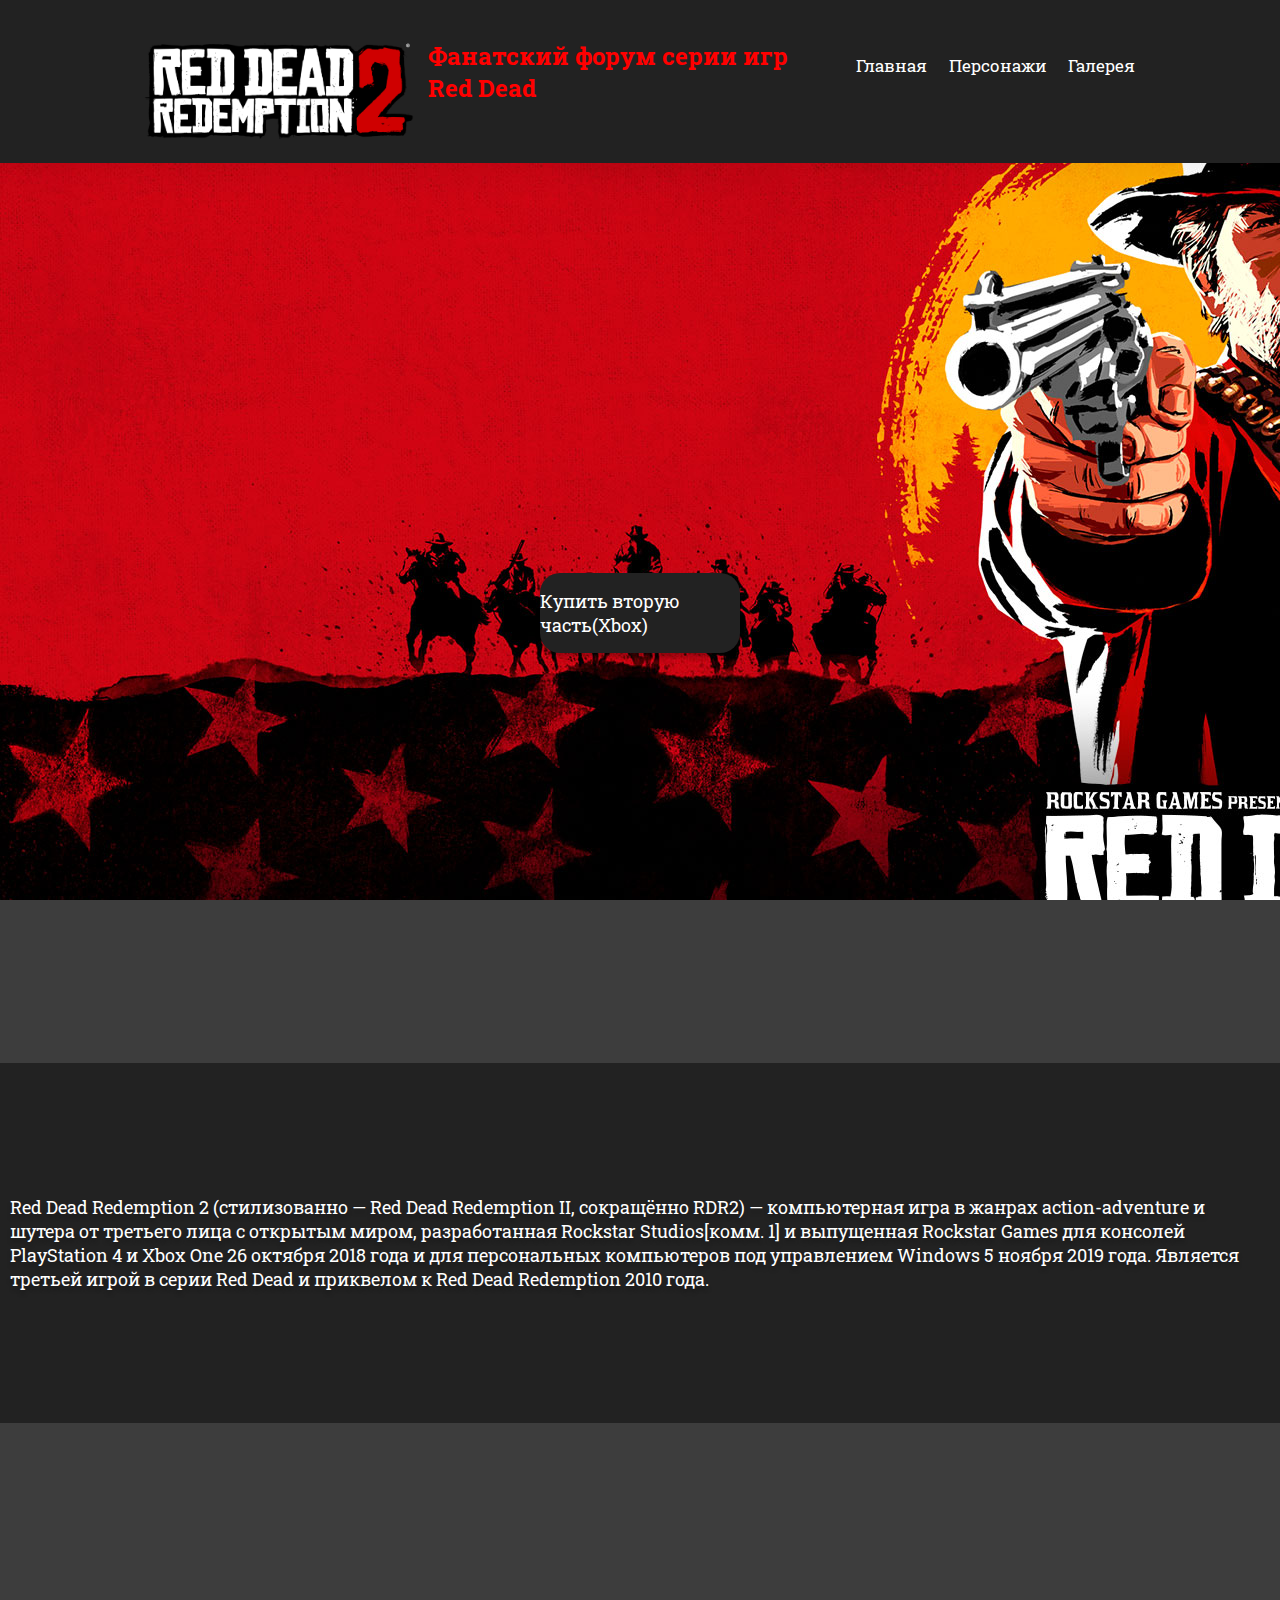
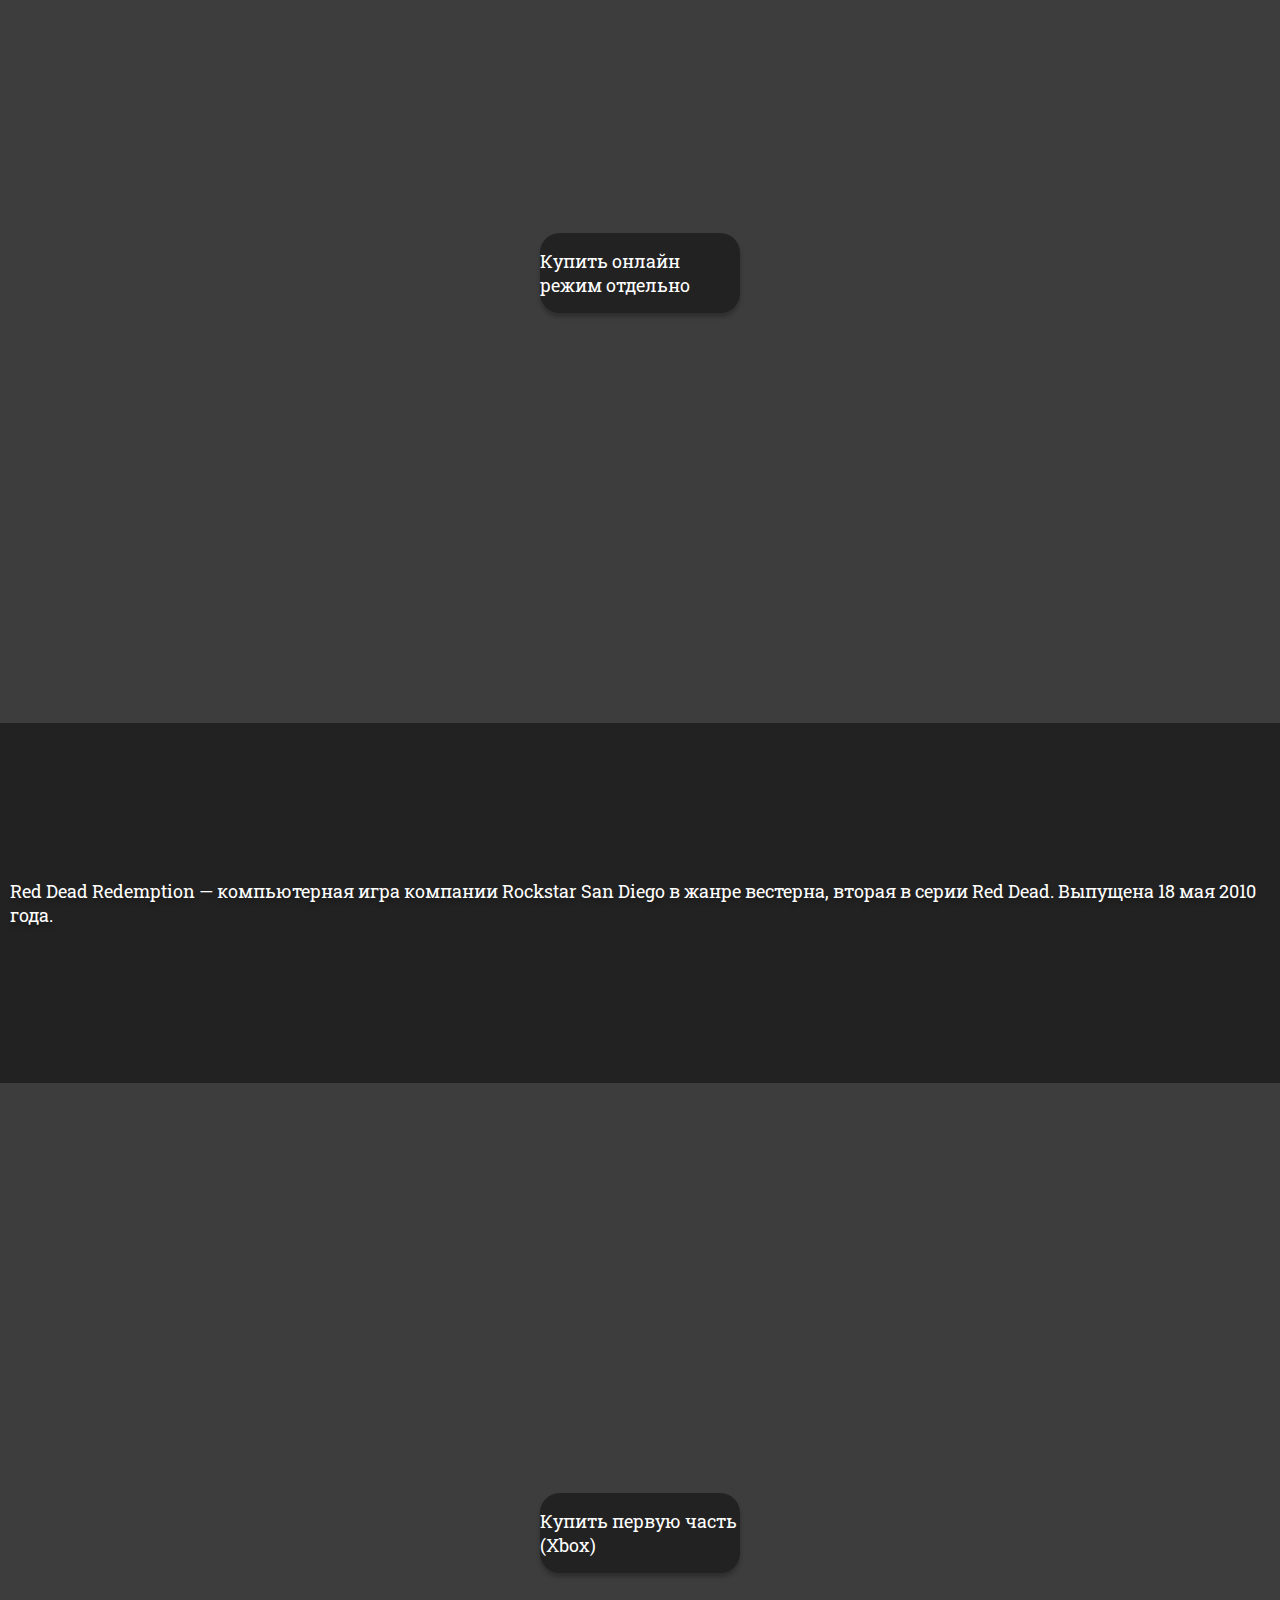
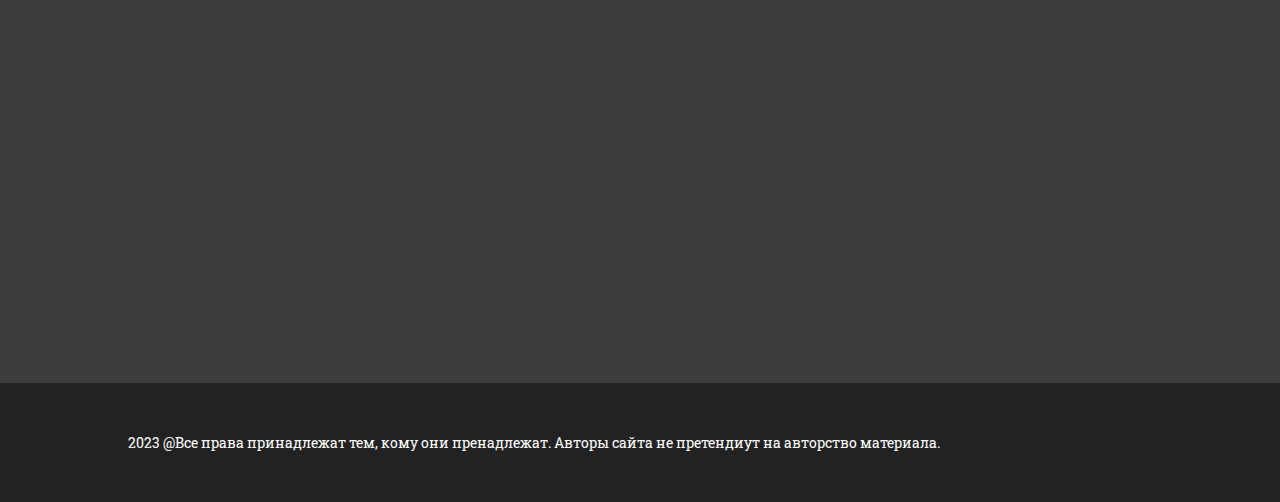
<file: index.html>
<!DOCTYPE html>
<html lang="en">
<head>
    <meta charset="UTF-8">
    <meta http-equiv="X-UA-Compatible" content="IE=edge">
    <meta name="viewport" content="width=device-width, initial-scale=1.0">
    <title>Red Dead Fan</title>
    <link rel="stylesheet" href="style.css">
    <script src="anime.min.js"></script>
    <script src="https://ajax.googleapis.com/ajax/libs/jquery/3.6.3/jquery.min.js"></script>
</head>
<body>
<header>
    <div class="container">
        <div class="headerInner">
            <img href="index.html" class="logo" src="images/red_dead_redemption_PNG27.png">
            <div class="name">Фанатский форум серии игр Red Dead</div>
            <nav>
                <ul>
                    <li><a class="menu_item" href="index.html">Главная</a></li>
                    <li><a class="menu_item" href="charachters.html">Персонажи</a></li>
                    <li><a class="menu_item" href="galery.html">Галерея</a></li>
                </ul>
            </nav>
        </div>
    </div>
    <div class="menu_small_icon">
        <div class="stick"></div>
        <div class="stick"></div>
        <div class="stick"></div>
    </div>
    <div class="menu-small">
        <div class="menu_small_item"><a class="menu_item" href="index.html">Главная</a></div>
        <div class="menu_small_item"><a class="menu_item" href="charachters.html">Персонажи</a></div>
        <div class="menu_small_item"><a class="menu_item" href="galery.html">Галерея</a></div>
    </div>
</header>
<main>
    <div class="container">
        <article class="game">
            <div class="button">
                <a class="link" href="https://www.xbox.com/ru-RU/games/store/red-dead-redemption-2/bpswgqbw7r3g">Купить вторую часть(Xbox)</a>
            </div>
        </article>
        <article class="text">
            <p>
                Red Dead Redemption 2 (стилизованно — Red Dead Redemption II, сокращённо RDR2) — компьютерная игра в жанрах action-adventure и шутера от третьего лица с открытым миром, разработанная Rockstar Studios[комм. 1] и выпущенная Rockstar Games для консолей PlayStation 4 и Xbox One 26 октября 2018 года и для персональных компьютеров под управлением Windows 5 ноября 2019 года. Является третьей игрой в серии Red Dead и приквелом к Red Dead Redemption 2010 года.
            </p>
        </article>
        <article class="movie">
            <div class="button">
                <a class="link" href="https://www.xbox.com/ru-RU/games/store/red-dead-online/9n3l5ff8m6sw">Купить онлайн режим отдельно</a>
            </div>
        </article>
        <article class="text">
            <p>
                Red Dead Redemption — компьютерная игра компании Rockstar San Diego в жанре вестерна, вторая в серии Red Dead. Выпущена 18 мая 2010 года.
            </p>
        </article>
        <article class="rdrOne">
            <div class="button">
                <a class="link" href="https://www.xbox.com/ru-RU/games/store/red-dead-redemption/bwklfhwt7dhc">Купить первую часть      (Xbox)</a>
            </div>
        </article>
    </div>
</main>
<footer>
    <div class="container">
        <div class="footerInner">
            2023 @Все права принадлежат тем, кому они пренадлежат. Авторы сайта не претендиут на авторство материала.
        </div>
    </div>
</footer>
<script src="script.js"></script>
</body>
</html>
</file>
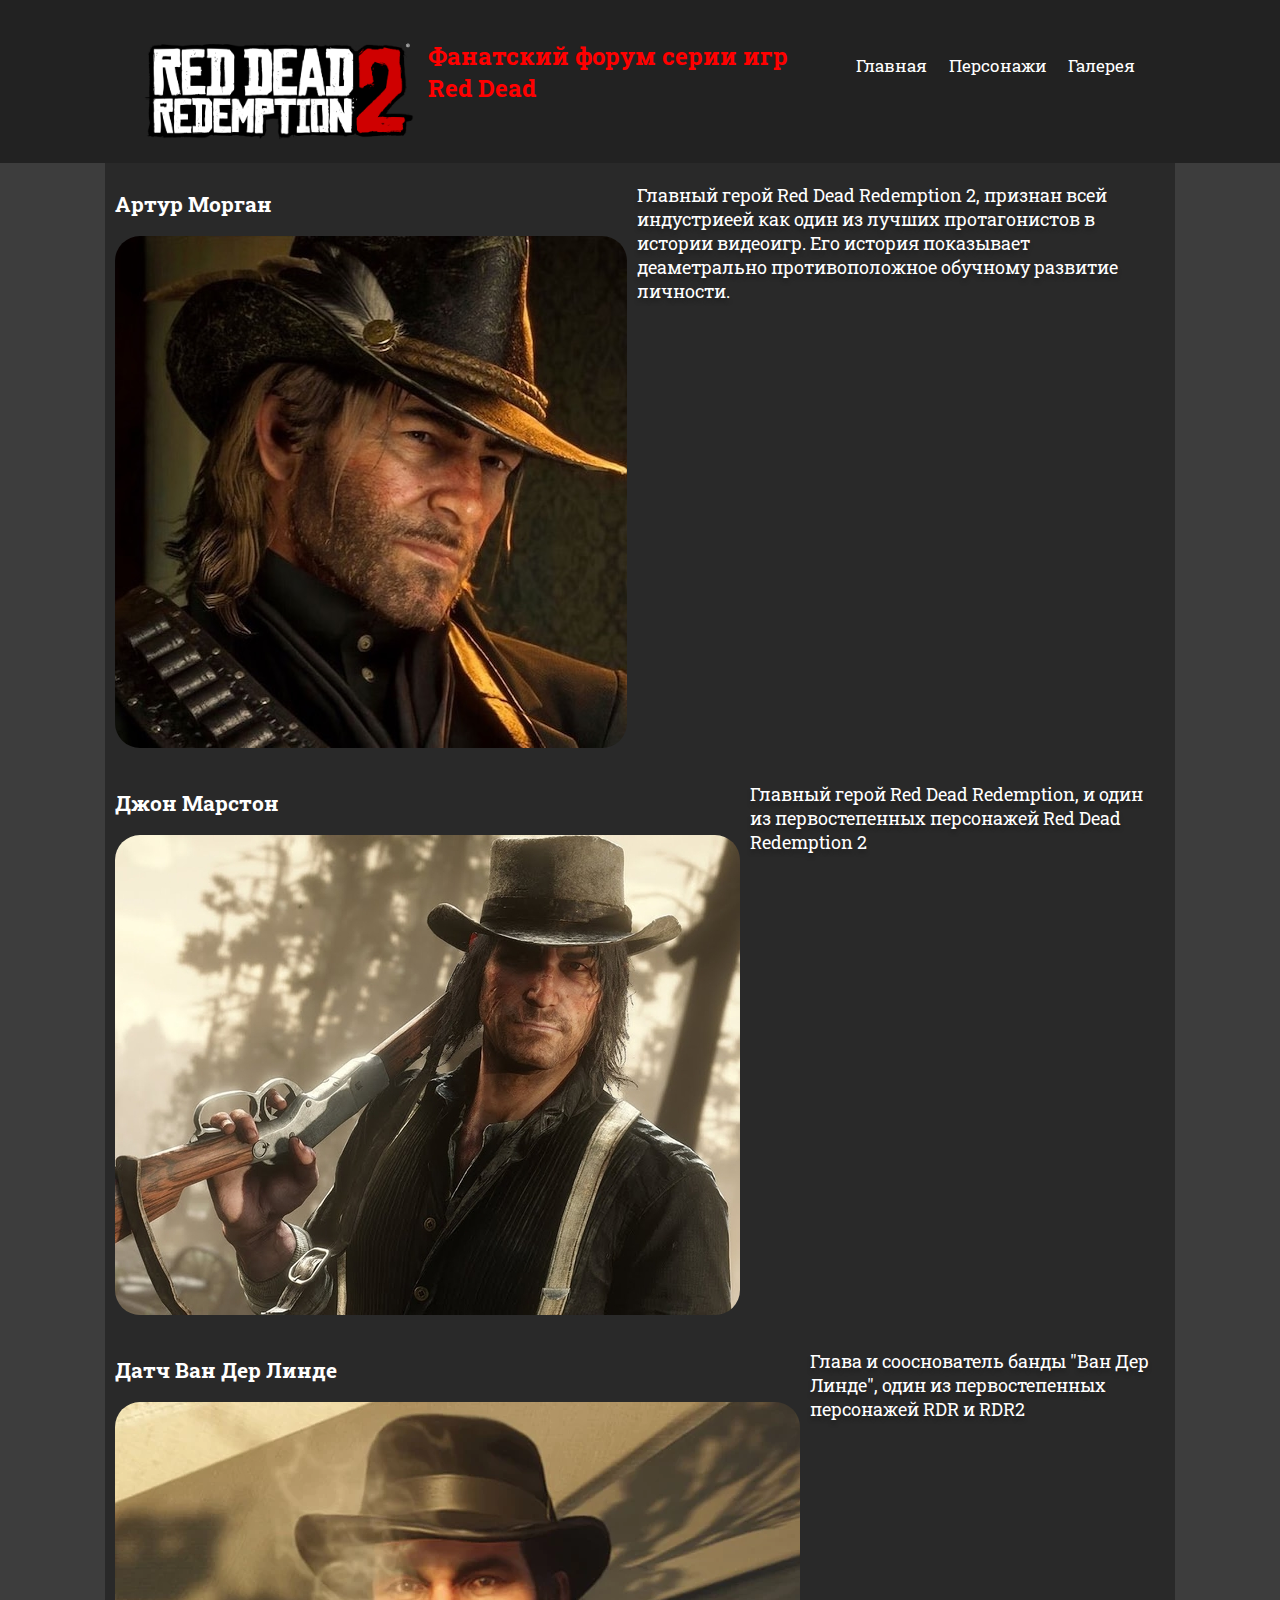
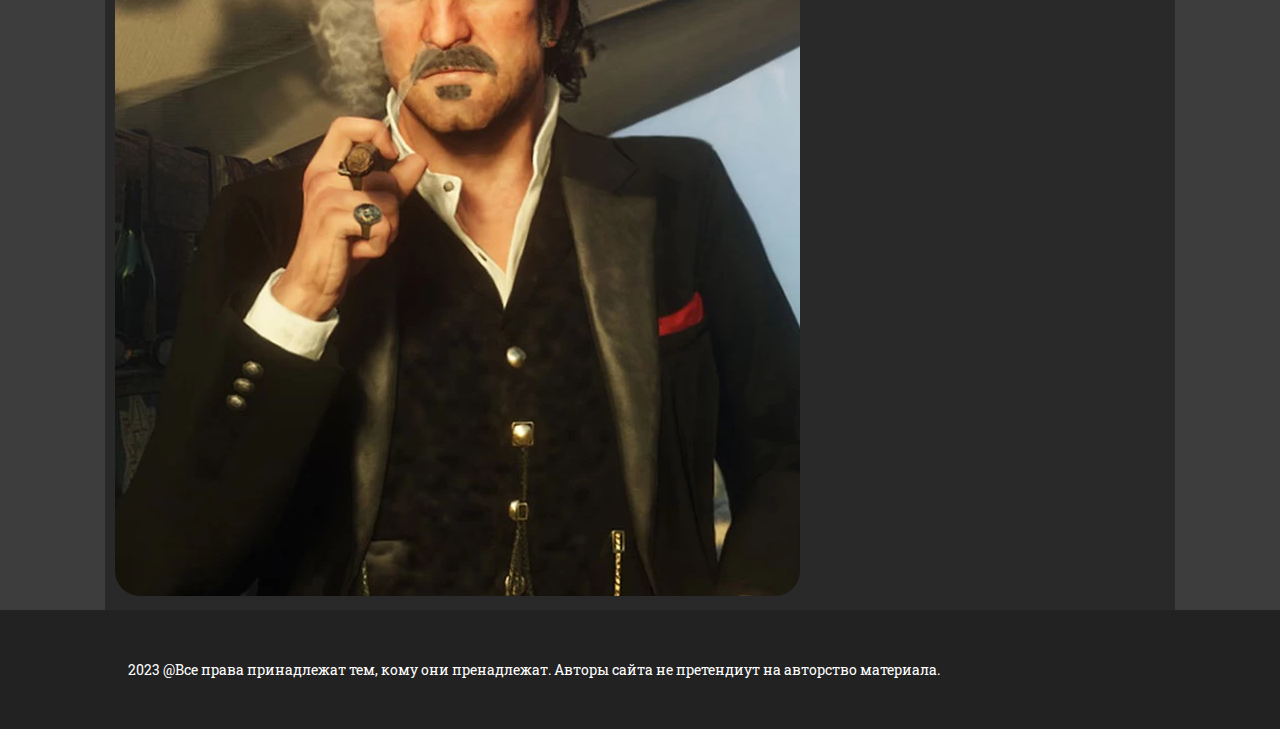
<file: charachters.html>
<!DOCTYPE html>
<html lang="en">
<head>
    <meta charset="UTF-8">
    <meta http-equiv="X-UA-Compatible" content="IE=edge">
    <meta name="viewport" content="width=device-width, initial-scale=1.0">
    <title>Персонажи</title>
    <link rel="stylesheet" href="style.css">
</head>
<body>
    <header>
        <div class="container">
            <div class="headerInner">
                <img href="index.html" class="logo" src="images/red_dead_redemption_PNG27.png">
                <div class="name">Фанатский форум серии игр Red Dead</div>
                <nav>
                    <ul>
                        <li><a class="menu_item" href="index.html">Главная</a></li>
                        <li><a class="menu_item" href="charachters.html">Персонажи</a></li>
                        <li><a class="menu_item" href="galery.html">Галерея</a></li>
                    </ul>
                </nav>
            </div>
        </div>
        <div class="menu_small_icon">
            <div class="stick"></div>
            <div class="stick"></div>
            <div class="stick"></div>
        </div>
        <div class="menu-small">
            <div class="menu_small_item"><a class="menu_item" href="index.html">Главная</a></div>
            <div class="menu_small_item"><a class="menu_item" href="charachters.html">Персонажи</a></div>
            <div class="menu_small_item"><a class="menu_item" href="galery.html">Галерея</a></div>
        </div>
    </header>
    <main>
        <article class="characterBlock">
            <div>
                <h2>
                    Артур Морган
                </h2>
                <img class = "character" src="images/arthur.jpg">
                
            </div>
            <p class="pCharachters"> Главный герой Red Dead Redemption 2, признан всей индустриеей как один из лучших протагонистов в истории видеоигр. Его история показывает деаметрально противоположное обучному развитие личности.</p>
        </article>
        <article class="characterBlock">
            <div>
                <h2>
                    Джон Марстон
                </h2>
                <img class = "character" src="images/johnmarston.jpg">
                
            </div>
            <p> Главный герой Red Dead Redemption, и один из первостепенных персонажей Red Dead Redemption 2</p>
        </article>
        <article class="characterBlock">
            <div>
                <h2>
                    Датч Ван Дер Линде
                </h2>
                <img class = "character" src="images/dutch.png">
            </div>
            <p>Глава и сооснователь банды "Ван Дер Линде", один из первостепенных персонажей RDR и RDR2</p>
        </article>
    </main>
<script src="script.js"></script>
</body>
<footer>
    <div class="container">
        <div class="footerInner">
            2023 @Все права принадлежат тем, кому они пренадлежат. Авторы сайта не претендиут на авторство материала.
        </div>
    </div>
</footer>
</html>
</file>
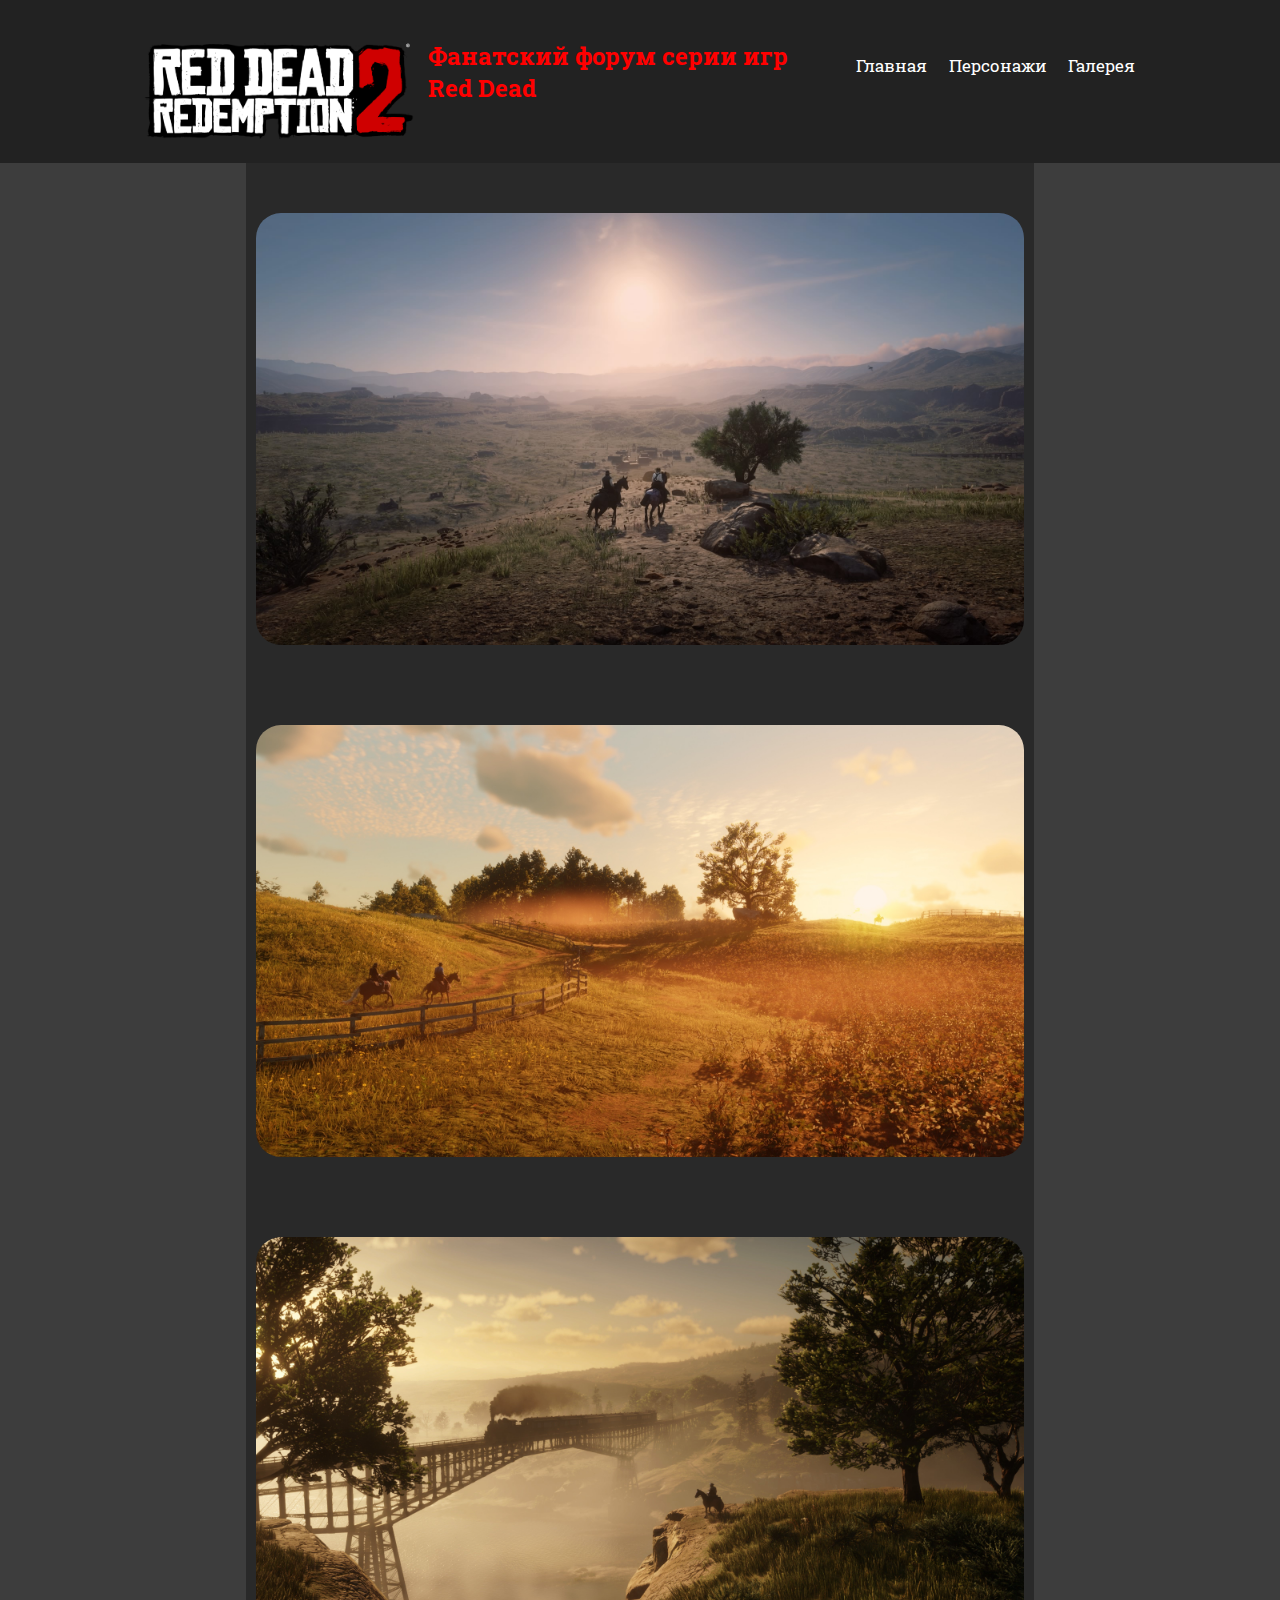
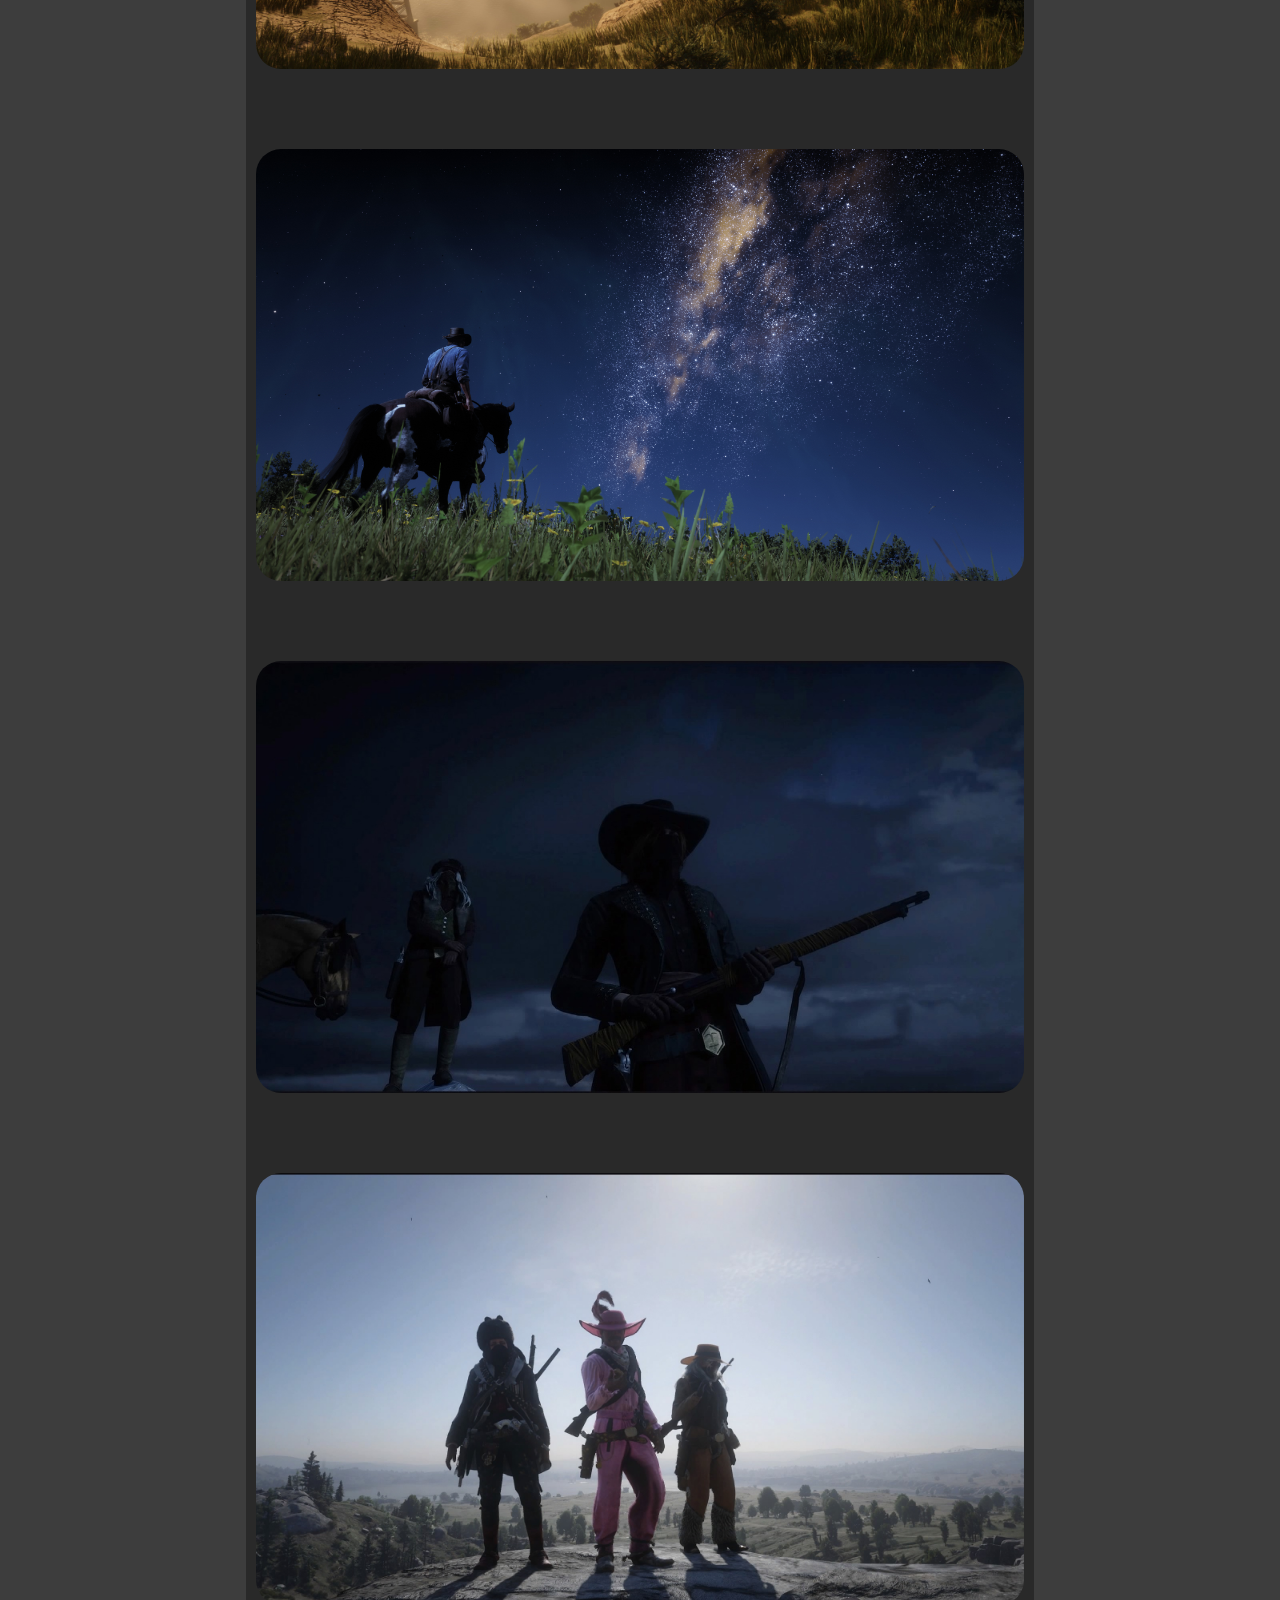
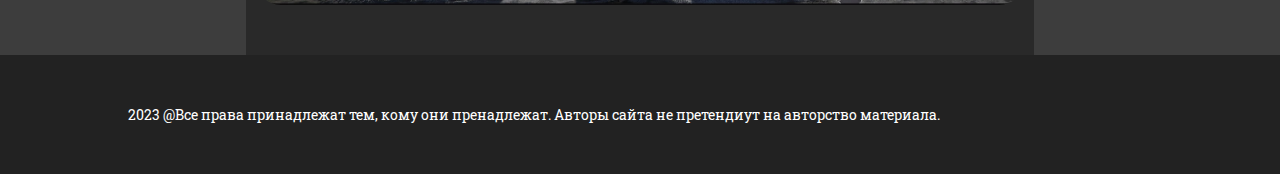
<file: galery.html>
<!DOCTYPE html>
<html lang="en">
<head>
    <meta charset="UTF-8">
    <meta http-equiv="X-UA-Compatible" content="IE=edge">
    <meta name="viewport" content="width=device-width, initial-scale=1.0">
    <title>Галерея</title>
    <link rel="stylesheet" href="style.css">
</head>
<body>
    <header>
        <div class="container">
            <div class="headerInner">
                <img href="index.html" class="logo" src="images/red_dead_redemption_PNG27.png">
                <div class="name">Фанатский форум серии игр Red Dead</div>
                <nav>
                    <ul>
                        <li><a class="menu_item" href="index.html">Главная</a></li>
                        <li><a class="menu_item" href="charachters.html">Персонажи</a></li>
                        <li><a class="menu_item" href="galery.html">Галерея</a></li>
                    </ul>
                </nav>
            </div>
        </div>
        <div class="menu_small_icon">
            <div class="stick"></div>
            <div class="stick"></div>
            <div class="stick"></div>
        </div>
        <div class="menu-small">
            <div class="menu_small_item"><a class="menu_item" href="index.html">Главная</a></div>
            <div class="menu_small_item"><a class="menu_item" href="charachters.html">Персонажи</a></div>
            <div class="menu_small_item"><a class="menu_item" href="galery.html">Галерея</a></div>
        </div>
    </header>
    <main>
        <div class="galery">
               <img src="images/g1.jpg" class="picture1">
               <img src="images/g2.jpg" class="picture1">
               <img src="images/g3.jpg" class="picture1">
               <img src="images/g4.jpg" class="picture1">
               <img src="images/g5.jpg" class="picture1">
               <img src="images/g6.jpg" class="picture1">
        </div>
    </main>
<script src="script.js"></script>
</body>
<footer>
    <div class="container">
        <div class="footerInner">
            2023 @Все права принадлежат тем, кому они пренадлежат. Авторы сайта не претендиут на авторство материала.
        </div>
    </div>
</footer>
</html>
</file>
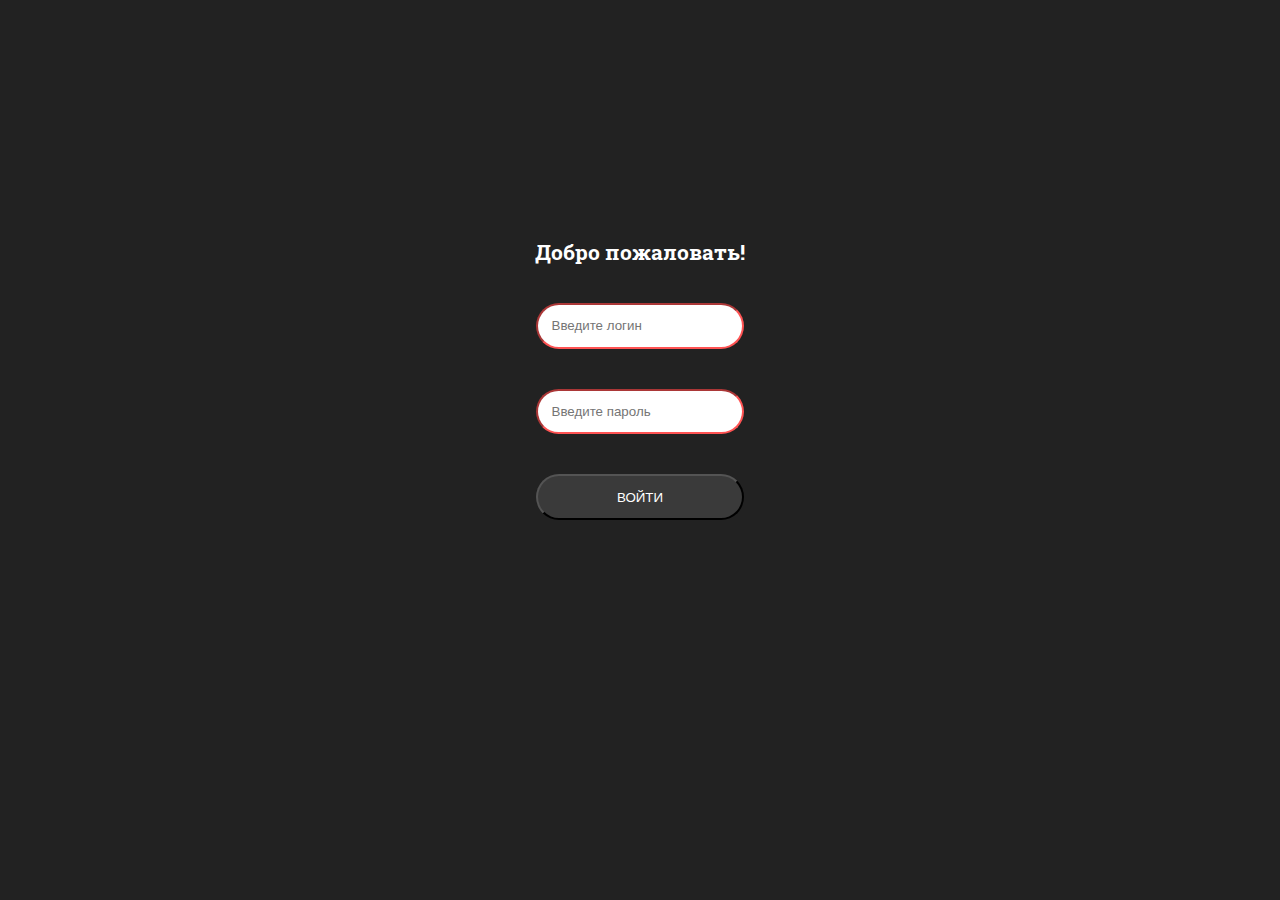
<file: login.html>
<!DOCTYPE html>
<html lang="en">
<head>
    <meta charset="UTF-8">
    <meta http-equiv="X-UA-Compatible" content="IE=edge">
    <meta name="viewport" content="width=device-width, initial-scale=1.0">
    <title>Вход</title>
    <link rel="stylesheet" href="style.css">
</head>
<body>
    <div class="stylelogin">
        <h2>Добро пожаловать!</h2>
    <form>
        <input id="username-input" class="username" name="login" type="text" placeholder="Введите логин">
        <input id="password-input" class="password" name="password" type="password" placeholder="Введите пароль">
        <button type="submit" class="btn"><a>ВОЙТИ</a></button>
    </form>
    </div>
<script src="script.js"></script>
<script src="scriptLOGINNN.js"></script>
</body>
</html>
</file>
<file: style.css>
@import url('https://fonts.googleapis.com/css2?family=Roboto+Slab&display=swap');
body {
    margin: 0;
    font-family: Arial, Helvetica, sans-serif;
    font-size: 14px;
    font-weight: 400;
    background-color: rgb(34, 34, 34);
    color: white;
    font-family: 'Roboto Slab', serif;
}

/*  шапка  */
header {
    background-color: rgb(34, 34, 34);
    padding-top: 40px;
    padding-bottom: 20px;
}

.container {
    width: 100%;
    margin: 0 auto;
}

.headerInner {
    display: flex;
    justify-content: space-between;
    padding:0 10%;
}

.logo{
    width: 300px;
    height: 103px;
    
}

.name {
    font-size: 24px;
    color: red;
    font-weight: 700;
}

nav {
    width: 40%;
}

ul {
    display: flex;
    justify-content: space-between;
}

li {
    list-style: none;
    font-size: larger;
}

a {
    text-decoration: none;
    color: #fff;
}

a:hover {
    text-decoration: underline;
    color: red;
}

a:active {
    font-weight: 700;
    font-size: 18px;
}

/*  main  */
.game {
    width: 100%;
    height: 100vh;
    background: url(images/2539c900-5483-4750-9c65-3a9543120500.jpg);
    display: flex;
    align-items: center;
    justify-content: center;
    background-attachment: fixed;
    
}

p{
    font-size: large;
    text-shadow: 0px 4px 4px rgba(0, 0, 0, 0.25);
    margin: 10px;
}

.pCharachters{
    font-size: large;
    text-shadow: 0px 4px 4px rgba(0, 0, 0, 0.25);
    width: 500px;
    margin: 10px;
}
.character{
    border-radius: 25px;
}

.button{
 width: 200px;
 height: 80px;
 background-color: rgb(34, 34, 34);
 display: flex;
 justify-content: center;
 align-items: center;
 border-radius: 20px;
 box-shadow: 0px 4px 4px rgba(0, 0, 0, 0.25);
}

.link {
    font-size: 18px;
}

.text {
    width: 100wv;
    height: 40vh;
    background-color: rgb(34, 34, 34);
    color: white;
    display: flex;
    justify-content: center;
    align-items: center;
}

.movie {
    width: 100%;
    height: 100vh;
    background: url(images/RDO.jpg);
    display: flex;
    align-items: center;
    justify-content: center;
    background-attachment: fixed;
    background-size: cover;
}
.rdrOne {
    width: 100%;
    height: 100vh;
    background: url(images/rdr1.jpg);
    display: flex;
    align-items: center;
    justify-content: center;
    background-attachment: fixed;
    background-size: cover;
}


/*  подвал  */
.footerInner {
    padding:50px 10%;
    color: #fff;
}

main{
    background-color: rgb(61, 61, 61);
    
    
}
.characterBlock {
    padding: 10px;            
    display: flex;
    margin:  auto;
    background-color: rgb(41, 41, 41);
    width: 1050px;

}
.stylelogin{
    display: flex;
    width: 100vw;
    height: calc(100vh - 10em);
    justify-content: center;
    align-items: center;
    flex-direction: column;
}
.galery{
    display: flex;
    justify-content: space-around;
    flex-direction: column;
    align-items: center;
    background-color: rgb(41, 41, 41);
    padding: 10px;
    width: 60%;
    height: 50%;
    margin:  auto;
}

.picture1{
width: 100%;
border-radius: 25px;
margin-top: 40px;
margin-bottom: 40px;

}
form{
    display: flex;
    flex-direction: column;
}
input{
    border-color: rgb(255, 83, 83);
    padding: 1em;
    margin: 1.5em;
    border-radius: 25px;
}
.btn{
    padding: 1em;
    margin: 1.5em;
    color: red;
    border-radius: 25px;
    background-color: rgb(58, 58, 58);
}
@media (max-width: 650px) {
    nav{
        display: none;
    }
    .game{
        background: url(images/rdr2vertical.jpg);
    }
    .rdrOne{
        background: url(images/rdr1vertical.jpg);
    }
    p{
        font-size: small;
    }
    .logo{
        display: none;
    }
    .name{
        font-size: larger;
        margin: auto;
    }
    .characterBlock{
        flex-direction: column;
    }
}


.menu_item {
    margin-right: 1em;
    display: flex;
}

.menu_small_icon {
    display: none;
}

.menu-small {
    display: none;
    height: 2em;
    color: black;
}

.menu_small_item {
    display: none;
}

.stick {
    width: 80%;
    height: 5px;
    background: red;
}

.inner {
    padding: 1em 0 0 0;
    width: 60%;
    height: auto;
}
@media (max-width: 650px) {
    nav{
        display: none;
    }

    .game{
        background: url(images/rdr2vertical.jpg);
    }

    .rdrOne{
        background: url(images/rdr1vertical.jpg);
    }

    p{
        font-size: small;
    }

    .logo{
        display: none;
    }

    .name{
        font-size: larger;
        margin: auto;
    }

    .characterBlock{
        flex-direction: column;
    }

    .menu {
        display: none;
    }

    .menu-small {
        display: flex;
        flex-direction: column;
        height: 100%;
        width: 100%;
        padding: 0;
        position: absolute;
        background: rgb(48, 48, 48);
        transform: translateX(-100%);
    }

    .menu_small_item {
        font-size: large;
        height: 2em;
        display: flex;
        justify-content: center;
        align-items: center;
    }

    .menu_small_item:first-child {
        padding-top: calc(50px + 2em);
    }

    .menu_small_icon {
        position: absolute;
        top: 1em;
        left: 1em;
        width: 50px;
        height: 50px;
        display: flex;
        z-index: 1;
        justify-content: space-around;
        align-items: center;
        flex-direction: column;
    }

    .inner {
        padding-top: calc(50px + 2em);
    }

    .inner p {
        margin: 0
    }
}
.profile{
    max-width: 10%;
    max-height: 7%;
}
</file>
